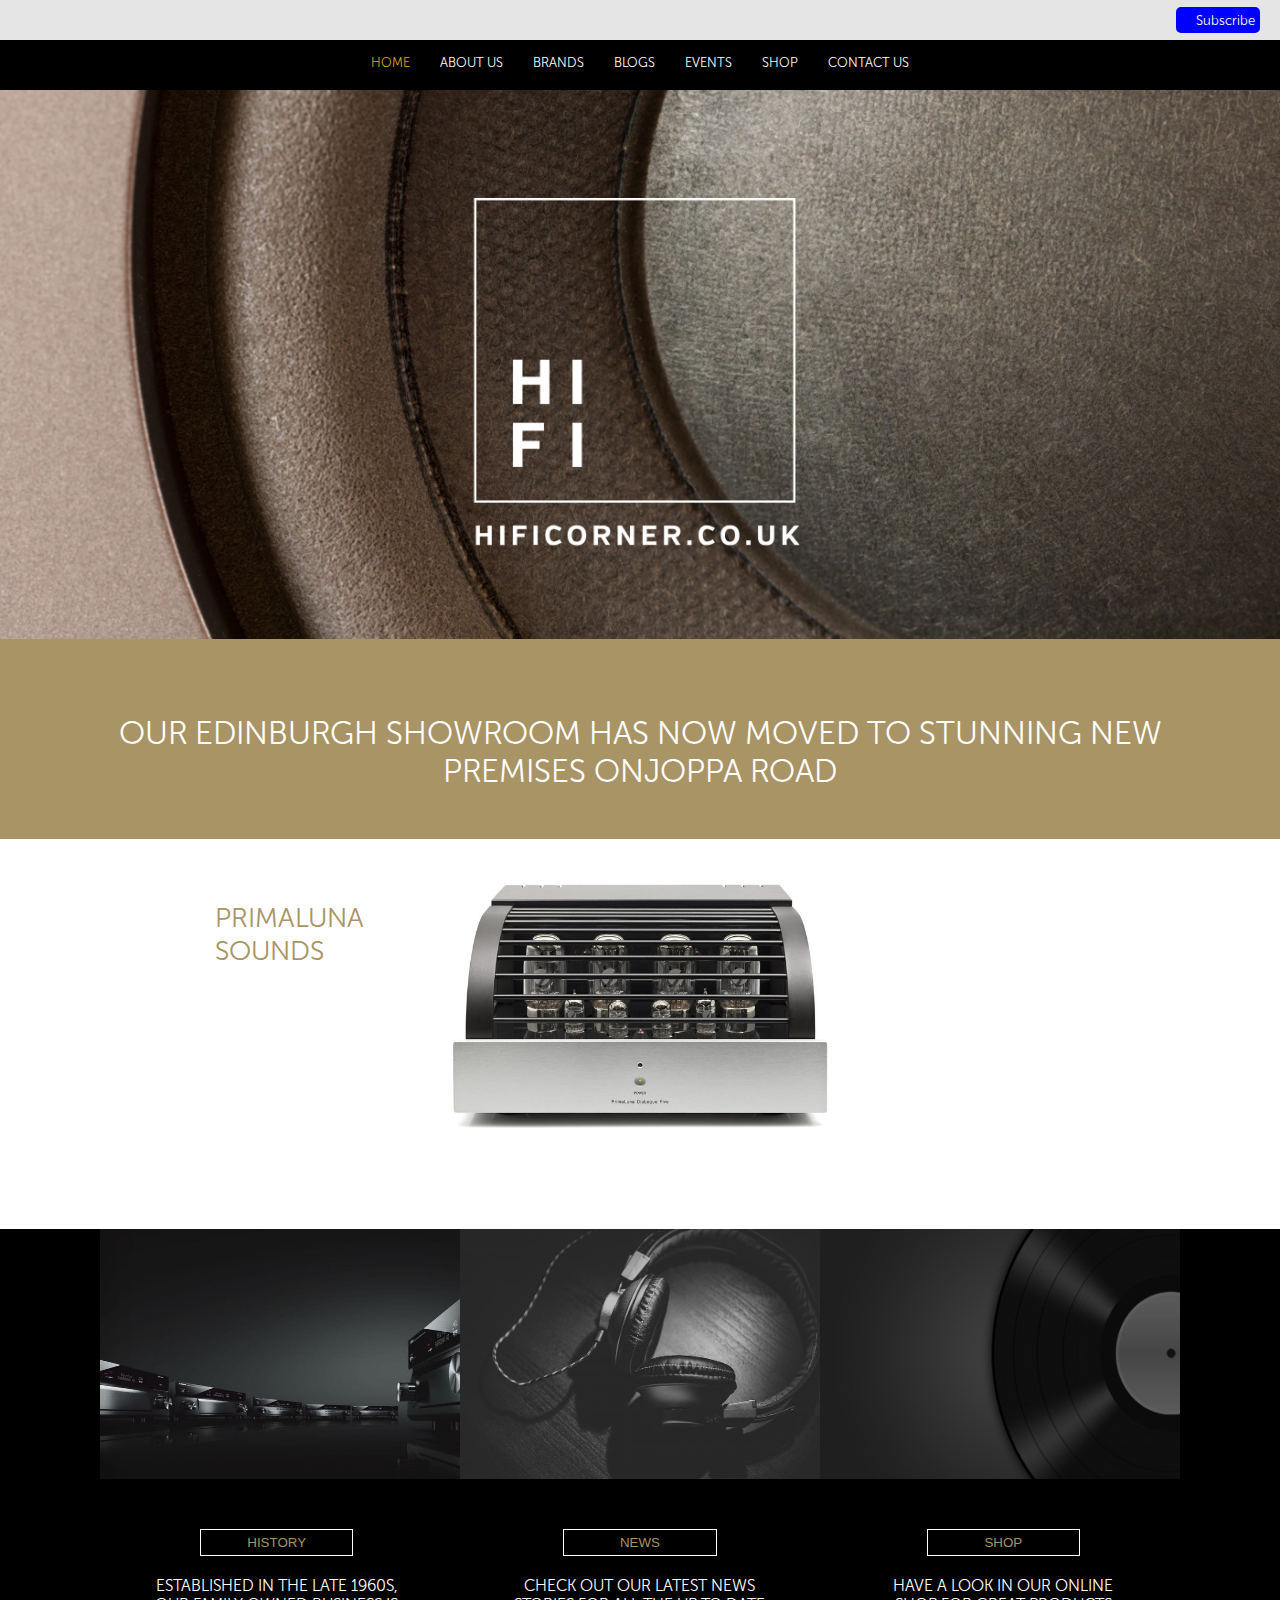
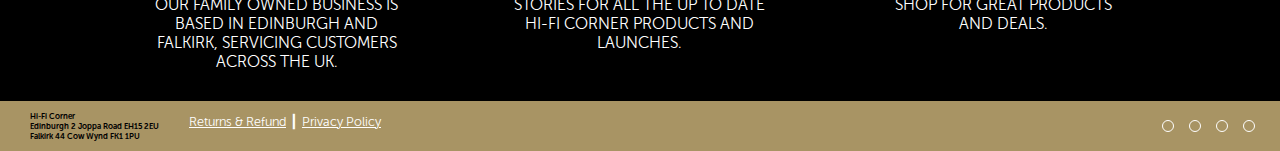
<file: index.html>
<html lang="en">
  <head>
    <meta charset="UTF-8" />
    <meta http-equiv="X-UA-Compatible" content="IE=edge" />
    <meta name="viewport" content="width=device-width, initial-scale=1.0" />
    <link href="https://fonts.googleapis.com/css2?family=Ubuntu&display=swap" rel="stylesheet"/>
    <link rel="stylesheet" href="https://pro.fontawesome.com/releases/v5.10.0/css/all.css" integrity="sha384-AYmEC3Yw5cVb3ZcuHtOA93w35dYTsvhLPVnYs9eStHfGJvOvKxVfELGroGkvsg+p" crossorigin="anonymous"/>
    <link rel="stylesheet" type="text/css" href="css/style.css" />
    <link rel="stylesheet" type="text/css" href="css/fonts.css" />
    <title>Home - Hi-fi</title>
  </head>

  <body>

      <header>
        <nav class="nav1">
          <div class="icons">
            <i class="fal fa-map-marker-alt"></i>
            <i class="fal fa-phone-alt"></i>
            <i class="fal fa-envelope"></i>
            <div class="subBtn">
              <i class="fad fa-envelope"></i>
              <p>Subscribe</p>
            </div>
          </div>
        </nav>

        <nav class="nav2">
          <ul>
            <li><a href="index.html" class="active">HOME</a></li>
            <li><a href="#">ABOUT US</a></li>
            <li><a href="brands.html">BRANDS</a></li>
            <li><a href="#">BLOGS</a></li>
            <li><a href="#">EVENTS</a></li>
            <li><a href="shopfrontpage.html">SHOP</a></li>
            <li><a href="#">CONTACT US</a></li>
          </ul>
        </nav>
      </header>

      <main>

        <div class="firstbackground">
          <img src="design/img/Hi-Fi_slider1.jpg" alt="speakerbackground" />
        </div>

        <div class="textimg">
          <h3>OUR EDINBURGH SHOWROOM HAS NOW MOVED TO STUNNING NEW PREMISES ONJOPPA ROAD</h3>
        </div>

        <section class="productimg">
          <h4>PRIMALUNA <br/>SOUNDS</h4>
          <img src="design/img/productitemfrontpage.jpeg" alt="Primaluna dialogue five"/>
          <i class="fas fa-chevron-right"></i>
          <i class="fas fa-chevron-left"></i>
        </section>

<section class="blackBg">

    <div class="gridproducts">
          <img src="design/img/radio.jpg" alt="radio"/>
          <img src="design/img/blackheadset.jpg" alt="headset"/>
          <img src="design/img/plate.png" alt="plate"/>
          <i class="fab fa-facebook"></i>
          <i class="fab fa-blogger"></i>
          <i class="fab fa-twitter-square"></i>
        </div>

        <div class="gridBtns">
            <button>HISTORY</button>
            <button>NEWS</button>
            <button>SHOP</button>
        </div>

        <div class="gridDesc">
            <p>ESTABLISHED IN THE LATE 1960S, OUR FAMILY OWNED BUSINESS IS BASED IN EDINBURGH AND FALKIRK, SERVICING CUSTOMERS ACROSS THE UK.</p>
            <p>CHECK OUT OUR LATEST NEWS STORIES FOR ALL THE UP TO DATE HI-FI CORNER PRODUCTS AND LAUNCHES.</p>
            <p>HAVE A LOOK IN OUR ONLINE SHOP FOR GREAT PRODUCTS AND DEALS.</p>
        </div>
        
</section>
        

      </main>

      <footer>
          <section>
            <div class="infoFooter">
              <div class="shopInfoFooter">
                  <p>Hi-Fi Corner <br> Edinburgh 2 Joppa Road EH15 2EU <br> Falkirk 44 Cow Wynd FK1 1PU</p>
              </div>

              <div class="linkFooter">
                  <a href="#">Returns & Refund</a>
                  <span>┃</span>
                  <a href="#">Privacy Policy</a>
              </div>
            </div>
              

            <div class="SocialIconsFooter">
                <div class="paymentIconsFooter">
                  <i class="fab fa-cc-visa"></i>
                  <i class="fab fa-cc-paypal"></i>
                </div>

                <div class="SocialmediaFooter">
                  <i class="fab fa-facebook-f"></i>
                  <i class="fab fa-youtube"></i>
                  <i class="fab fa-twitter"></i>
                  <i class="fab fa-instagram"></i>
                </div>
            </div>
          </section>
      </footer>
  </body>
</html>
</file>
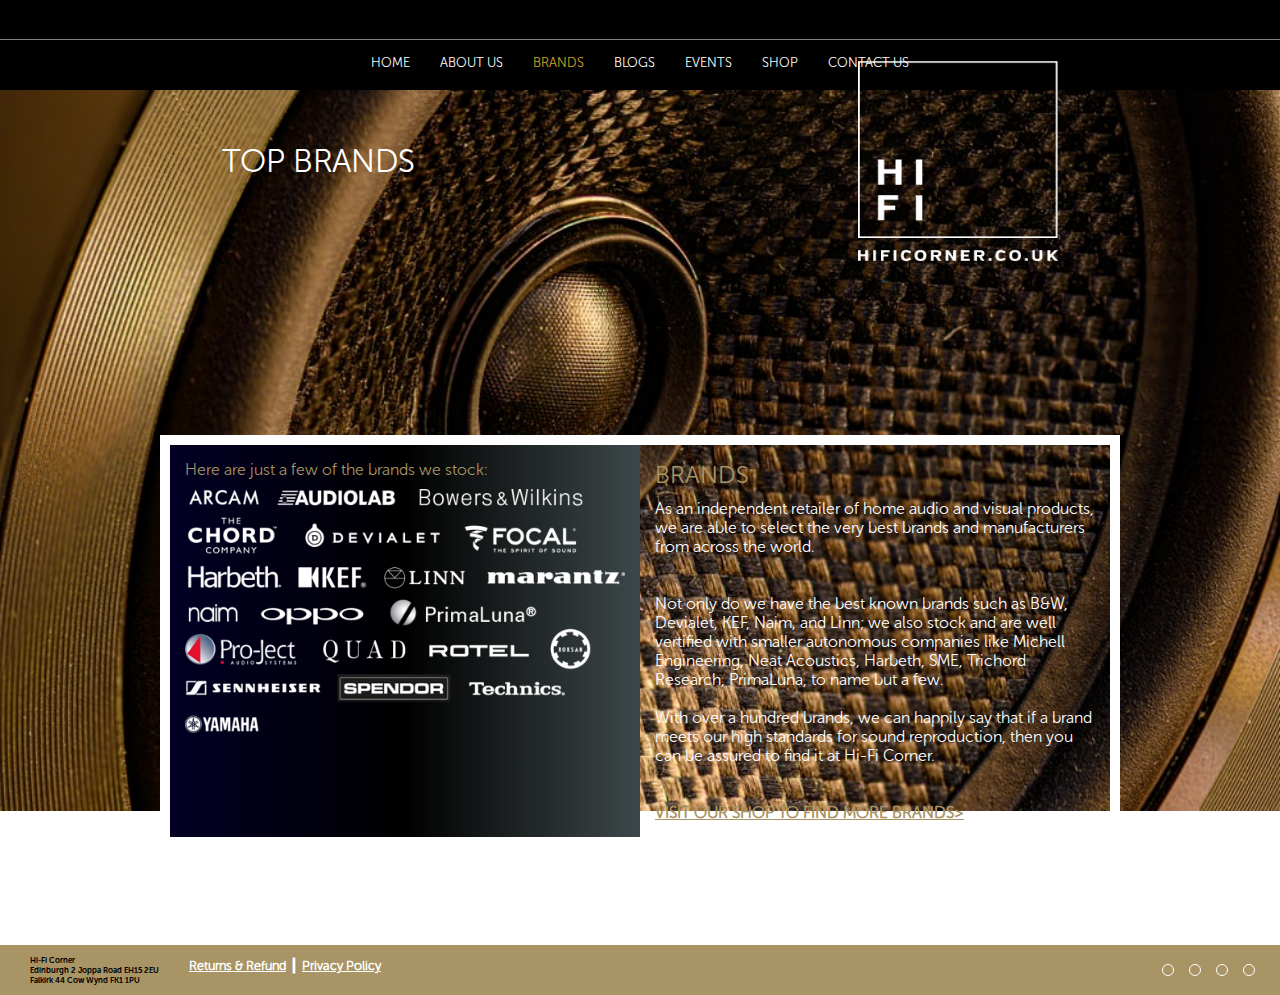
<file: brands.html>
<html lang="en">
  <head>
    <meta charset="UTF-8" />
    <meta http-equiv="X-UA-Compatible" content="IE=edge" />
    <meta name="viewport" content="width=device-width, initial-scale=1.0" />
    <link href="https://fonts.googleapis.com/css2?family=Ubuntu&display=swap" rel="stylesheet"/>
    <link rel="stylesheet" href="https://pro.fontawesome.com/releases/v5.10.0/css/all.css" integrity="sha384-AYmEC3Yw5cVb3ZcuHtOA93w35dYTsvhLPVnYs9eStHfGJvOvKxVfELGroGkvsg+p" crossorigin="anonymous"/>
    <link rel="stylesheet" type="text/css" href="css/style.css" />
    <link rel="stylesheet" type="text/css" href="css/fonts.css" />
    <title>Brands - Hi-fi</title>
  </head>

    <body>
        <header>
            <nav class="nav1_brands">
              <div class="icons">
                <i class="fal fa-map-marker-alt"></i>
                <i class="fal fa-phone-alt"></i>
                <i class="fal fa-envelope"></i>
              </div>
            </nav>
    
            <nav class="nav2">
              <ul>
                <li><a href="index.html">HOME</a></li>
                <li><a href="#">ABOUT US</a></li>
                <li><a href="brands.html" class="active">BRANDS</a></li>
                <li><a href="#">BLOGS</a></li>
                <li><a href="#">EVENTS</a></li>
                <li><a href="shopfrontpage.html">SHOP</a></li>
                <li><a href="#">CONTACT US</a></li>
              </ul>
            </nav>
          </header>

          <main>
              <section class="brandsMain">
                      <img src="design/img/speakerbackground.jpg" alt="speaker">
                    <div class="introBrands">
                        <h1>TOP BRANDS</h1>
                        <img src="design/img/logo.png" alt="logo">
                    </div>
                    
                    <div class="parentBrandBox">
                        <div class="childBrandBox1">
                            <p>Here are just a few of the brands we stock:</p>
                            <img src="design/img/brands.png" alt="brands">
                        </div>

                        <div class="childBrandBox2">
                            <h2>BRANDS</h2>
                            <p>As an independent retailer of home audio and visual products, we are able to select the very best brands and manufacturers from across the world.</p> <br><br>
                            <p>Not only do we have the best known brands such as B&W, Devialet, KEF, Naim, and Linn; we also stock and are well vertified with smaller autonomous companies like Michell Engineering, Neat Acoustics, Harbeth, SME, Trichord Research, PrimaLuna, to name but a few.</p> <b><br>
                            <p>With over a hundred brands, we can happily say that if a brand meets our high standards for sound reproduction, then you can be assured to find it at Hi-Fi Corner.</p> <br><br>
                            <a href="#">VISIT OUR SHOP TO FIND MORE BRANDS></a>
                        </div>
                    </div>
              </section>
          </main>
          <footer>
            <section>
              <div class="infoFooter">
                <div class="shopInfoFooter">
                    <p>Hi-Fi Corner <br> Edinburgh 2 Joppa Road EH15 2EU <br> Falkirk 44 Cow Wynd FK1 1PU</p>
                </div>
  
                <div class="linkFooter">
                    <a href="#">Returns & Refund</a>
                    <span>┃</span>
                    <a href="#">Privacy Policy</a>
                </div>
              </div>
  
              <div class="SocialIconsFooter">
                  <div class="paymentIconsFooter">
                    <i class="fab fa-cc-visa"></i>
                    <i class="fab fa-cc-paypal"></i>
                  </div>
  
                  <div class="SocialmediaFooter">
                    <i class="fab fa-facebook-f"></i>
                    <i class="fab fa-youtube"></i>
                    <i class="fab fa-twitter"></i>
                    <i class="fab fa-instagram"></i>
                  </div>
              </div>
            </section>
        </footer>
    </body>
</html>
</file>
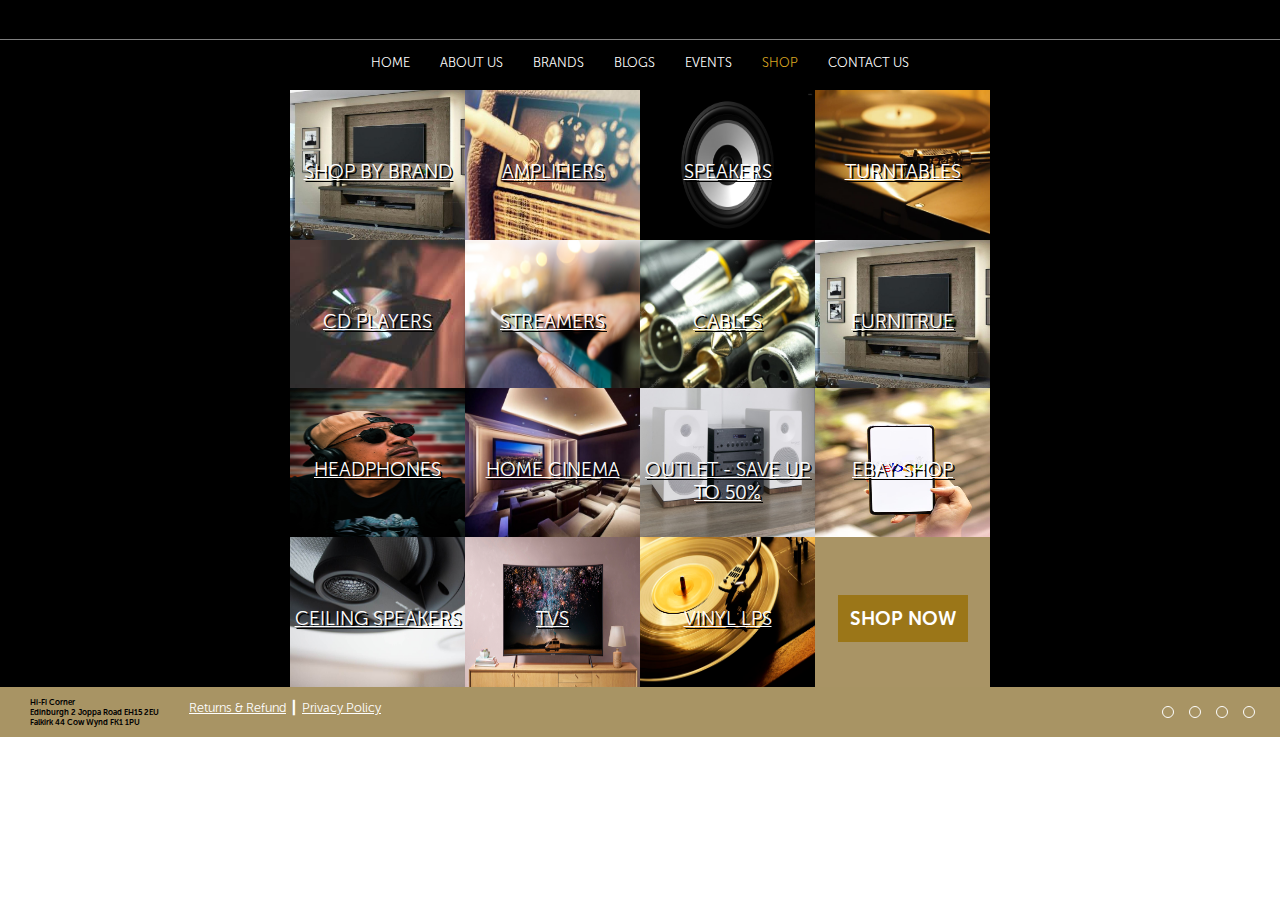
<file: shop.html>
<html lang="en">
  <head>
    <meta charset="UTF-8" />
    <meta http-equiv="X-UA-Compatible" content="IE=edge" />
    <meta name="viewport" content="width=device-width, initial-scale=1.0" />
    <link href="https://fonts.googleapis.com/css2?family=Ubuntu&display=swap" rel="stylesheet"/>
    <link rel="stylesheet" href="https://pro.fontawesome.com/releases/v5.10.0/css/all.css" integrity="sha384-AYmEC3Yw5cVb3ZcuHtOA93w35dYTsvhLPVnYs9eStHfGJvOvKxVfELGroGkvsg+p" crossorigin="anonymous"/>
    <link rel="stylesheet" type="text/css" href="css/style.css" />
    <link rel="stylesheet" type="text/css" href="css/fonts.css" />
    <title>Shop - Hi-fi</title>
  </head>

    <body>
        <header>
            <nav class="nav1_brands">
              <div class="icons">
                <i class="fal fa-map-marker-alt"></i>
                <i class="fal fa-phone-alt"></i>
                <i class="fal fa-envelope"></i>
              </div>
            </nav>
    
            <nav class="nav2">
              <ul>
                <li><a href="index.html">HOME</a></li>
                <li><a href="#">ABOUT US</a></li>
                <li><a href="brands.html">BRANDS</a></li>
                <li><a href="#">BLOGS</a></li>
                <li><a href="#">EVENTS</a></li>
                <li><a href="shop.html" class="active">SHOP</a></li>
                <li><a href="#">CONTACT US</a></li>
              </ul>
            </nav>
          </header>

          <main id="shopMain">
            <section class="shopSection">
              
            </section>
          </main>

          <footer id="shopFooter">
            <section>
              <div class="infoFooter">
                <div class="shopInfoFooter">
                    <p>Hi-Fi Corner <br> Edinburgh 2 Joppa Road EH15 2EU <br> Falkirk 44 Cow Wynd FK1 1PU</p>
                </div>
  
                <div class="linkFooter">
                    <a href="#">Returns & Refund</a>
                    <span>┃</span>
                    <a href="#">Privacy Policy</a>
                </div>
              </div> 
  
              <div class="SocialIconsFooter">
                  <div class="paymentIconsFooter">
                    <i class="fab fa-cc-visa"></i>
                    <i class="fab fa-cc-paypal"></i>
                  </div>
  
                  <div class="SocialmediaFooter">
                    <i class="fab fa-facebook-f"></i>
                    <i class="fab fa-youtube"></i>
                    <i class="fab fa-twitter"></i>
                    <i class="fab fa-instagram"></i>
                  </div>
              </div>
            </section>
        </footer>
        <script src="js/script.js"></script>
    </body>
</html>
</file>
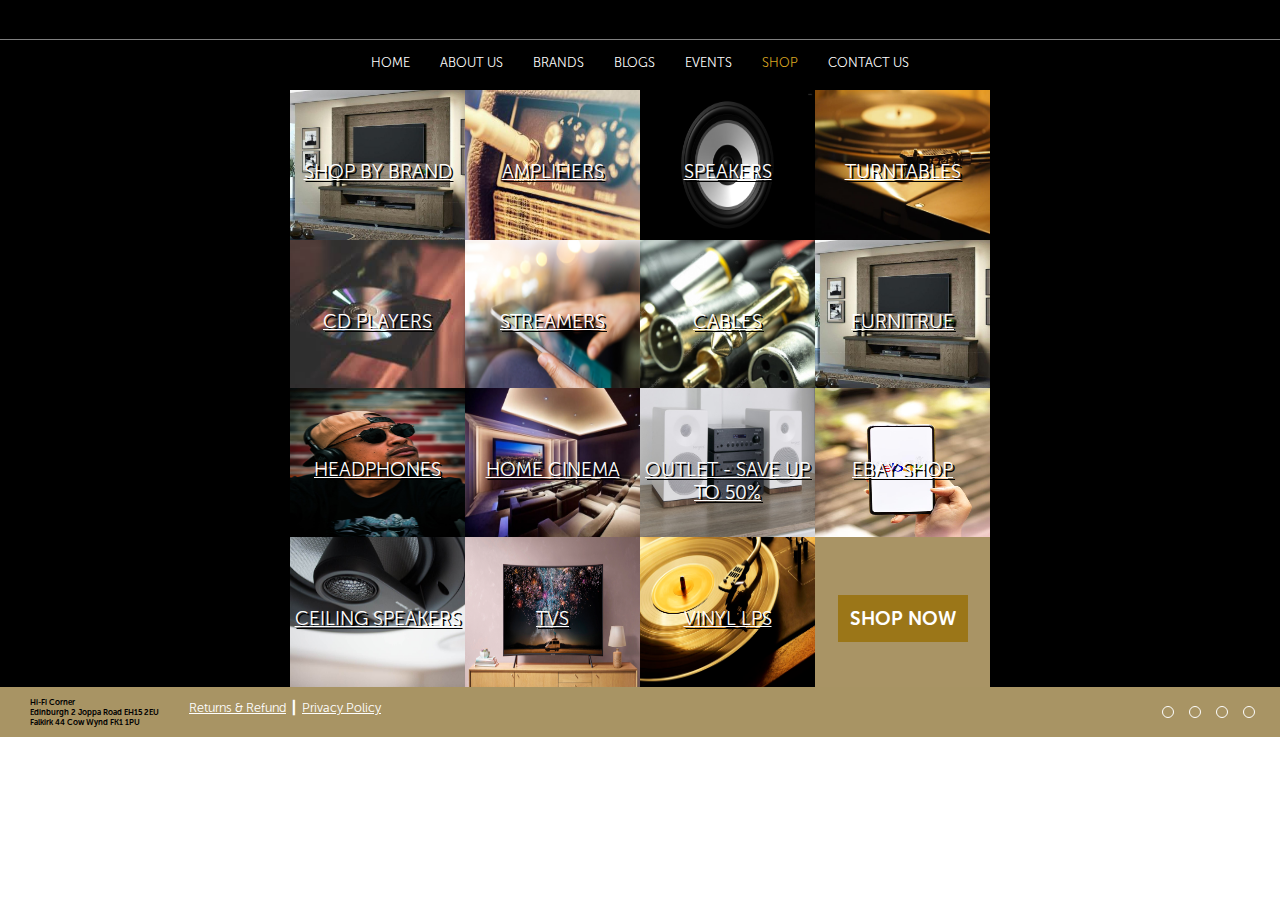
<file: shopfrontpage.html>
<html lang="en">
  <head>
    <meta charset="UTF-8" />
    <meta http-equiv="X-UA-Compatible" content="IE=edge" />
    <meta name="viewport" content="width=device-width, initial-scale=1.0" />
    <link href="https://fonts.googleapis.com/css2?family=Ubuntu&display=swap" rel="stylesheet"/>
    <link rel="stylesheet" href="https://pro.fontawesome.com/releases/v5.10.0/css/all.css" integrity="sha384-AYmEC3Yw5cVb3ZcuHtOA93w35dYTsvhLPVnYs9eStHfGJvOvKxVfELGroGkvsg+p" crossorigin="anonymous"/>
    <link rel="stylesheet" type="text/css" href="css/style.css" />
    <link rel="stylesheet" type="text/css" href="css/fonts.css" />
    <title>Shop - Hi-fi</title>
  </head>

    <body id="shopfront">
        <header>
            <nav class="nav1_brands">
              <div class="icons">
                <i class="fal fa-map-marker-alt"></i>
                <i class="fal fa-phone-alt"></i>
                <i class="fal fa-envelope"></i>
              </div>
            </nav>
    
            <nav class="nav2">
              <ul>
                <li><a href="index.html">HOME</a></li>
                <li><a href="#">ABOUT US</a></li>
                <li><a href="brands.html">BRANDS</a></li>
                <li><a href="#">BLOGS</a></li>
                <li><a href="#">EVENTS</a></li>
                <li><a href="shopfrontpage.html" class="active">SHOP</a></li>
                <li><a href="#">CONTACT US</a></li>
              </ul>
            </nav>
          </header>

          <main id="shopMain">
            <section class="shopSection">
              
            </section>
          </main>

          <footer id="shopFooter">
            <section>
              <div class="infoFooter">
                <div class="shopInfoFooter">
                    <p>Hi-Fi Corner <br> Edinburgh 2 Joppa Road EH15 2EU <br> Falkirk 44 Cow Wynd FK1 1PU</p>
                </div>
  
                <div class="linkFooter">
                    <a href="#">Returns & Refund</a>
                    <span>┃</span>
                    <a href="#">Privacy Policy</a>
                </div>
              </div> 
  
              <div class="SocialIconsFooter">
                  <div class="paymentIconsFooter">
                    <i class="fab fa-cc-visa"></i>
                    <i class="fab fa-cc-paypal"></i>
                  </div>
  
                  <div class="SocialmediaFooter">
                    <i class="fab fa-facebook-f"></i>
                    <i class="fab fa-youtube"></i>
                    <i class="fab fa-twitter"></i>
                    <i class="fab fa-instagram"></i>
                  </div>
              </div>
            </section>
        </footer>
        <script src="js/script.js"></script>
    </body>
</html>
</file>
<file: css/style.css>
* {
  margin: 0;
  padding: 0;
  box-sizing: border-box;
}

/* ALT FLEX */
.nav1,
.nav1_brands,
.nav1 .subBtn,
.parentBrandbox,
.nav2 ul,
.icons,
footer section,
.infoFooter,
.SocialIconsFooter,
.SocialmediaFooter,
.brandsMain .introBrands {
  display: flex;
}

body {
  font-family: "Museo Sans Rounded 300";
  font-weight: normal;
}

img {
  height: auto;
  max-width: 100%;
  display: block;
}

header {
  background-image: url(https://i.ibb.co/RDy5TZF/cropped.png);
}

header .nav2 ul .active {
  color: goldenrod;
}

header .nav1 {
  height: 40px;
  background: rgba(0, 0, 0, 0.1);
  justify-content: right;
}

header .nav1 i,
header .nav1_brands i {
  margin-right: 10px;
  margin-left: 5px;
  color: white;
  align-self: center;
}

header .nav1 .subBtn {
  padding: 5px;
  align-self: center;
  background-color: blue;
  color: white;
}

.subBtn p,
.subBtn i {
  font-size: smaller;
}

.subBtn {
  margin-right: 20px;
  border-radius: 5px;
  cursor: pointer;
}

header .nav2 ul li {
  color: black;
  list-style: none;
  margin-right: 15px;
  margin-left: 15px;
  font-size: small;
}

header .nav2 ul li a {
  text-decoration: none;
  color: white;
  transition: 1s;
}

header .nav2 ul li a:hover {
  color: goldenrod;
  transition: 1s;
}

header .nav2 {
  background-color: black;
  height: 50px;
}

header .nav2 ul {
  justify-content: center;
  padding-top: 15px;
}

.textimg {
  background-color: #a89464;
  height: 200px;
}

.textimg h3 {
  text-align: center;
  color: white;
  font-size: 2em;
  padding-top: 75px;
  font-weight: lighter;
  margin-left: 100px;
  margin-right: 100px;
}

.productimg {
  background-color: white;
  display: grid;
  height: 390px;
  align-content: center;
  justify-content: center;
  align-items: center;
}

.productimg h4 {
  color: #a89464;
  font-weight: lighter;
}

.productimg img {
  height: 300px;
  align-self: center;
  grid-area: 1 / 1 / 1 / 1;
}

.productimg h4 {
  position: relative;
  bottom: 250px;
  right: 200px;
  font-size: 1.7em;
}
.productimg :nth-child(3) {
  grid-area: 2 / 2 / 1 / 2;
  color: #a89464;
  font-size: 2em;
}

.productimg :nth-child(4) {
  grid-area: 1 / 1 / 1 / 1;
  color: #a89464;
  font-size: 2em;
}

.gridProducts {
  display: grid;
  grid-template-columns: 1fr 1fr 1fr;
  height: 280px;
  justify-items: center;
  margin: 0 100px 0 100px;
}

.gridProducts i {
  color: white;
  text-align: center;
  position: relative;
  bottom: 160px;
  font-size: 5em;
}

.gridProducts img {
  height: 250px;
  width: 360px;
}

.gridBtns {
  justify-content: space-around;
  margin: 10px 100px 10px 100px;
  display: grid;
  grid-template-columns: 1fr 1fr 1fr;
  grid-template-rows: 1fr;
  gap: 10px 10px;
}

.gridBtns button {
  border: 1px solid white;
  padding: 5px 10px 5px 10px;
  background-color: black;
  color: #a89464;
  transition: 250ms;
  margin: 10px 100px 10px 100px;
}

.gridBtns button:hover {
  transform: scale(1.1);
  transition: 250ms;
}

.gridDesc {
  justify-content: space-around;
  margin: 10px;
  display: grid;
  grid-template-columns: 1fr 1fr 1fr;
  grid-template-rows: 1fr;
  gap: 10px 10px;
  margin: 10px 100px 0 100px;
}

.gridDesc p {
  color: white;
  margin: 0 50px 0 50px;
  text-align: center;
  padding-bottom: 30px;
}

.blackBg {
  background-color: black;
}

footer {
  background-color: #a89464;
}

footer section {
  padding: 10px;
  justify-content: space-between;
}

footer i {
  color: white;
}

.infoFooter .shopInfoFooter {
  font-size: 0.5em;
  padding-left: 20px;
  font-family: "Museo Sans Rounded 700";
  font-weight: normal;
  margin-right: 30px;
}

.infoFooter .linkFooter span,
.infoFooter .linkFooter a {
  color: white;
  font-size: 0.8em;
}

.SocialIconsFooter {
  align-self: center;
}

.SocialIconsFooter .paymentIconsFooter {
  margin-right: 70px;
}

.SocialIconsFooter .paymentIconsFooter i {
  font-size: 1.2em;
}

.SocialIconsFooter .SocialmediaFooter i {
  margin-right: 15px;
  font-size: small;
  border: 1px solid white;
  border-radius: 100%;
  padding: 5px;
}

/* brands site */

header .nav1_brands {
  height: 40px;
  background: black;
  justify-content: right;
  border-bottom: 1px solid grey;
}

.brandsMain {
  max-height: 855px;
}

.brandsMain img {
  width: 100%;
}

.brandsMain .introBrands {
  justify-content: space-around;
  position: relative;
  align-items: center;
  bottom: 750px;
}

.brandsMain .introBrands img {
  width: 200px;
  height: 200px;
}

.brandsMain .introBrands h1 {
  color: white;
  font-weight: lighter;
}

.parentBrandbox {
  border: 10px solid white;
  max-width: 75%;
  position: relative;
  bottom: 576px;
  margin: 0 auto;
}

.childBrandBox1 {
  min-width: 50%;
  background: rgb(2, 0, 36);
  background: linear-gradient(
    90deg,
    rgba(2, 0, 36, 1) 0%,
    rgba(0, 0, 0, 1) 50%,
    rgba(61, 71, 73, 1) 100%
  );
}

.childBrandBox2 {
  background-image: url(https://i.ibb.co/tMhQDc1/speaker.jpg);
}

.childBrandBox1,
.childBrandBox2 {
  padding: 15px;
}

.childBrandBox2 p {
  color: white;
  font-weight: lighter;
}

.childBrandBox2 h2 {
  font-weight: lighter;
}

.childBrandBox1 p,
.childBrandBox2 h2,
.childBrandBox2 a {
  color: #a89464;
  margin-bottom: 10px;
}

/* shop site */

#shopMain {
  background-color: black;
  max-height: 597px;
}

#shopMain section {
  max-width: 700px;
  margin: 0 auto;
  display: grid;
  grid-template-columns: 1fr 1fr 1fr 1fr;
  grid-template-rows: 1fr 1fr 1fr 1fr;
  gap: 0 0;
}

#shopmain figure img {
  width: 300px;
  height: 150px;
}

#shopMain figure figcaption {
  position: relative;
  bottom: 80px;
  text-align: center;
}
#shopMain a {
  color: white;
  font-size: 1.2em;
  text-shadow: 2px 2px black;
}

#shopMain section div {
  background-color: #a89464;
  max-height: 150px;
}

#shopMain :nth-child(16) a {
  text-shadow: none;
  text-decoration: none;
  padding: 12px;
  margin-top: 60px;
  font-size: 1.2em;
  background-color: rgb(155, 118, 24);
  border: none;
  color: white;
  font-family: "Museo Sans Rounded 700";
  font-weight: normal;
}

#shopMain section :nth-child(5),
#shopMain section :nth-child(6),
#shopMain section :nth-child(7),
#shopMain section :nth-child(8) {
  margin-top: -23px;
}

#shopMain section :nth-child(9),
#shopMain section :nth-child(10),
#shopMain section :nth-child(11),
#shopMain section :nth-child(12) {
  margin-top: -48px;
}

#shopMain section :nth-child(13),
#shopMain section :nth-child(14),
#shopMain section :nth-child(15),
#shopMain section :nth-child(16) {
  margin-top: -72px;
}
</file>
<file: css/fonts.css>
/* #### Generated By: http://www.cufonfonts.com #### */

@font-face {
font-family: 'Museo Sans Rounded 500';
font-style: normal;
font-weight: normal;
src: local('Museo Sans Rounded 500'), url('MuseoSansRounded500.woff') format('woff');
}


@font-face {
font-family: 'Museo Sans Rounded 100';
font-style: normal;
font-weight: normal;
src: local('Museo Sans Rounded 100'), url('MuseoSansRounded100.woff') format('woff');
}


@font-face {
font-family: 'Museo Sans Rounded 300';
font-style: normal;
font-weight: normal;
src: local('Museo Sans Rounded 300'), url('MuseoSansRounded300.woff') format('woff');
}


@font-face {
font-family: 'Museo Sans Rounded 700';
font-style: normal;
font-weight: normal;
src: local('Museo Sans Rounded 700'), url('MuseoSansRounded700.woff') format('woff');
}


@font-face {
font-family: 'Museo Sans Rounded 900';
font-style: normal;
font-weight: normal;
src: local('Museo Sans Rounded 900'), url('MuseoSansRounded900.woff') format('woff');
}


@font-face {
font-family: 'Museo Sans Rounded 1000';
font-style: normal;
font-weight: normal;
src: local('Museo Sans Rounded 1000'), url('MuseoSansRounded1000.woff') format('woff');
}
</file>
